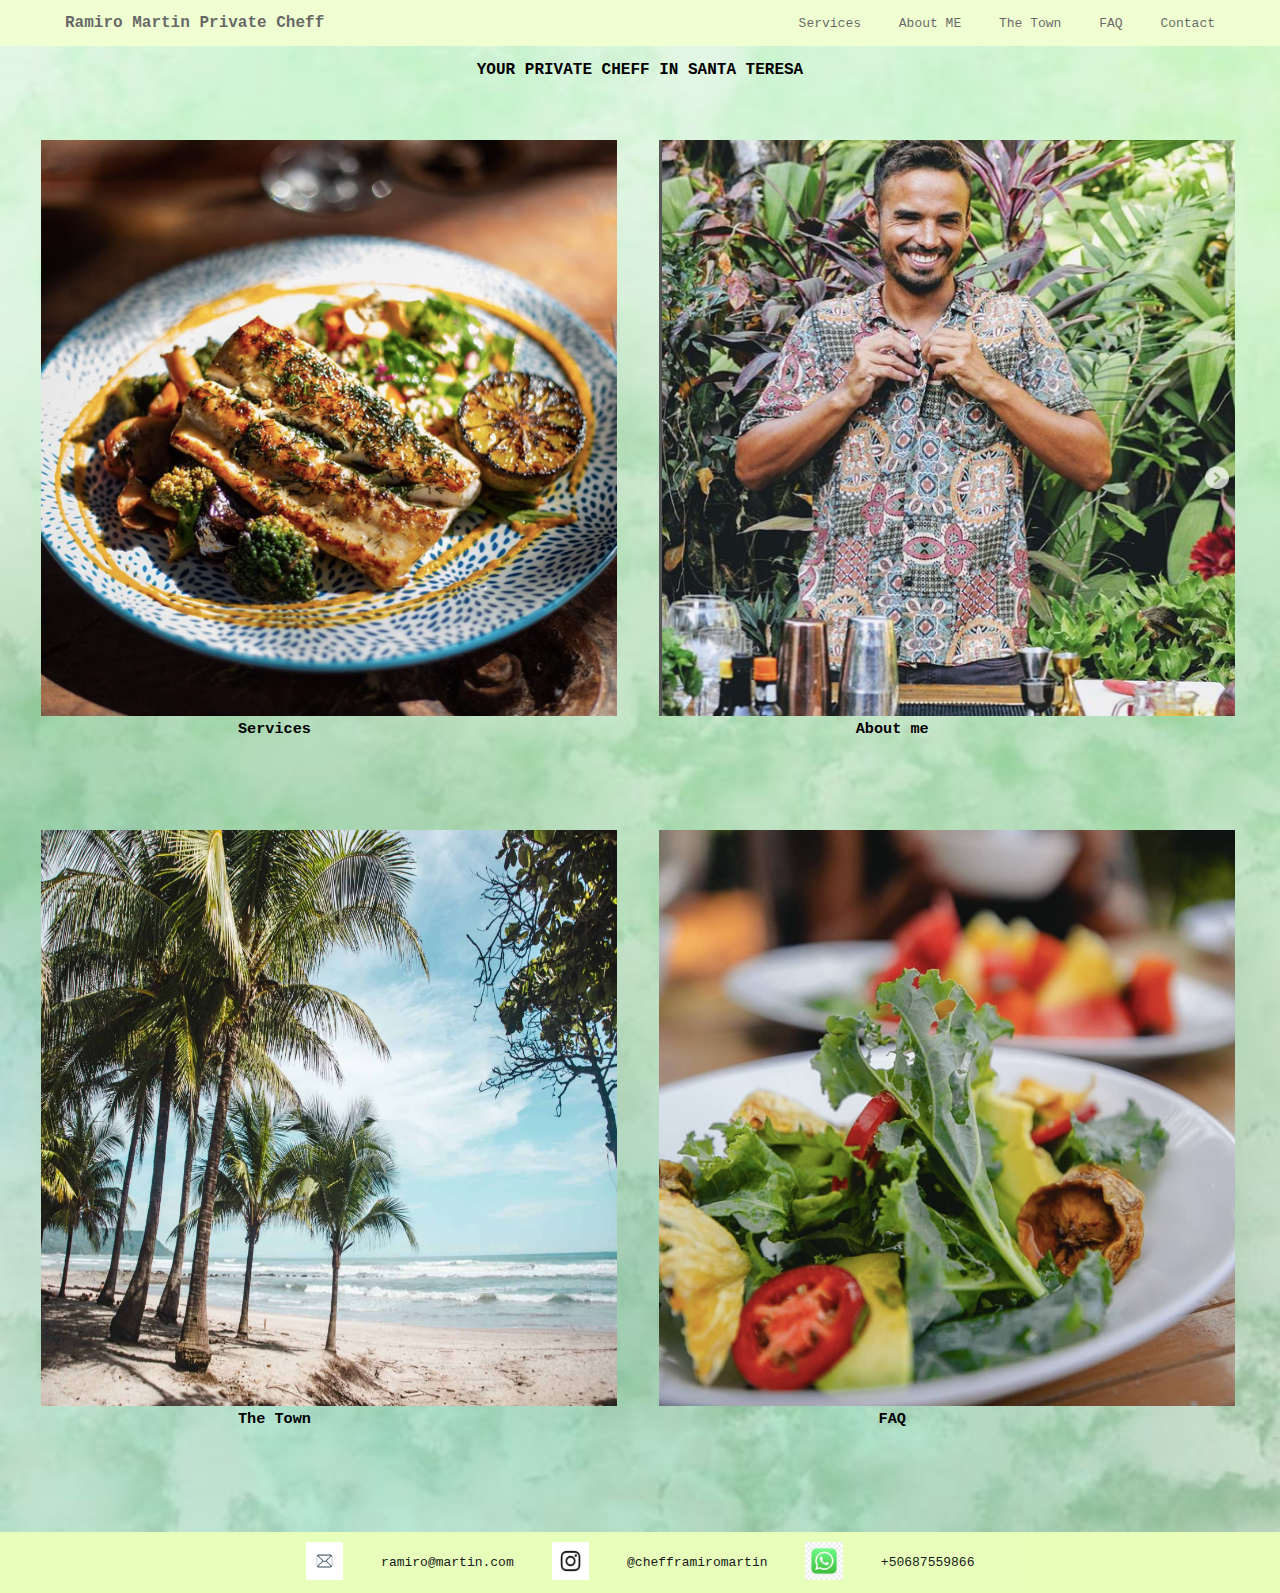
<file: index.html>
<!DOCTYPE html>
<html lang="en">

<head>
    <meta charset="UTF-8">
    <meta http-equiv="X-UA-Compatible" content="IE=edge">
    <meta name="viewport" content="width=device-width, initial-scale=1.0">
    <link rel="stylesheet" href="./css/style.css">
    <title>Private Cheff in Santa Teresa</title>
</head>

<body>
    <header>
        <h1>
            <a href="./index.html"> Ramiro Martin Private <strong>Cheff</strong></a>


        </h1>

        <nav>
            <ul>
                <li><a href="./pages/services.html">Services</a></li>
                <li><a href="./pages/aboutme.html">About ME</a></li>
                <li><a href="./pages/thetown.html">The Town</a></li>
                <li><a href="./pages/faq.html">FAQ</a></li>
                <li><a href="./pages/contact.html">Contact</a></li>
            </ul>

        </nav>

    </header>

    <main>


        <h2 class="titulo1">YOUR PRIVATE CHEFF IN SANTA TERESA</h2>

  
<section class="containerdivs">
        <div class="divIndex1">

            <a href="./pages/services.html"><img class="imagenesindex"  src="./imagenes/platopescado.png" alt="plato con comida"></a>
            <h3 >Services</h3>
        </div>

        <div class="divIndex1">

            <a href="./pages/aboutme.html"><img class="imagenesindex"  src="./imagenes/ramiro.png" alt="Hombre con Camisa"></a>
            <h3>About me  </h3>
        </div>

        <div class="divIndex1">
            <a href="./pages/thetown.html"><img class="imagenesindex"  src="./imagenes/thetown.jpeg" alt="Foto de Playa"></a>
            <h3>The Town</h3>
        </div>
        <div class="divIndex1">
            <a href="./pages/faq.html"><img class="imagenesindex" src="./imagenes/platoconensalada.png" alt="Plato con Comida"></a>
            <h3>FAQ</h3>
        </div>
    </section>

    </main>
    <footer>

        <div >
            <img class="logos" src="./imagenes/mailfooterlogo.jpeg" alt="logo email">
        </div>
        <div >
            <span>ramiro@martin.com</span>
        </div>

        <div >
            <img class="logos" src="./imagenes/instlogofooter.jpeg" alt="logo insta">
        </div>

        <div >
            <span>@chefframiromartin</span>
        </div>

        <div >
            <img class="logos" src="./imagenes/wsplogofooter.jpg" alt="logo whatsapp">
        </div>
        <div >
            <span>+50687559866</span>
        </div>
    </footer>


</body>

</html>
</file>
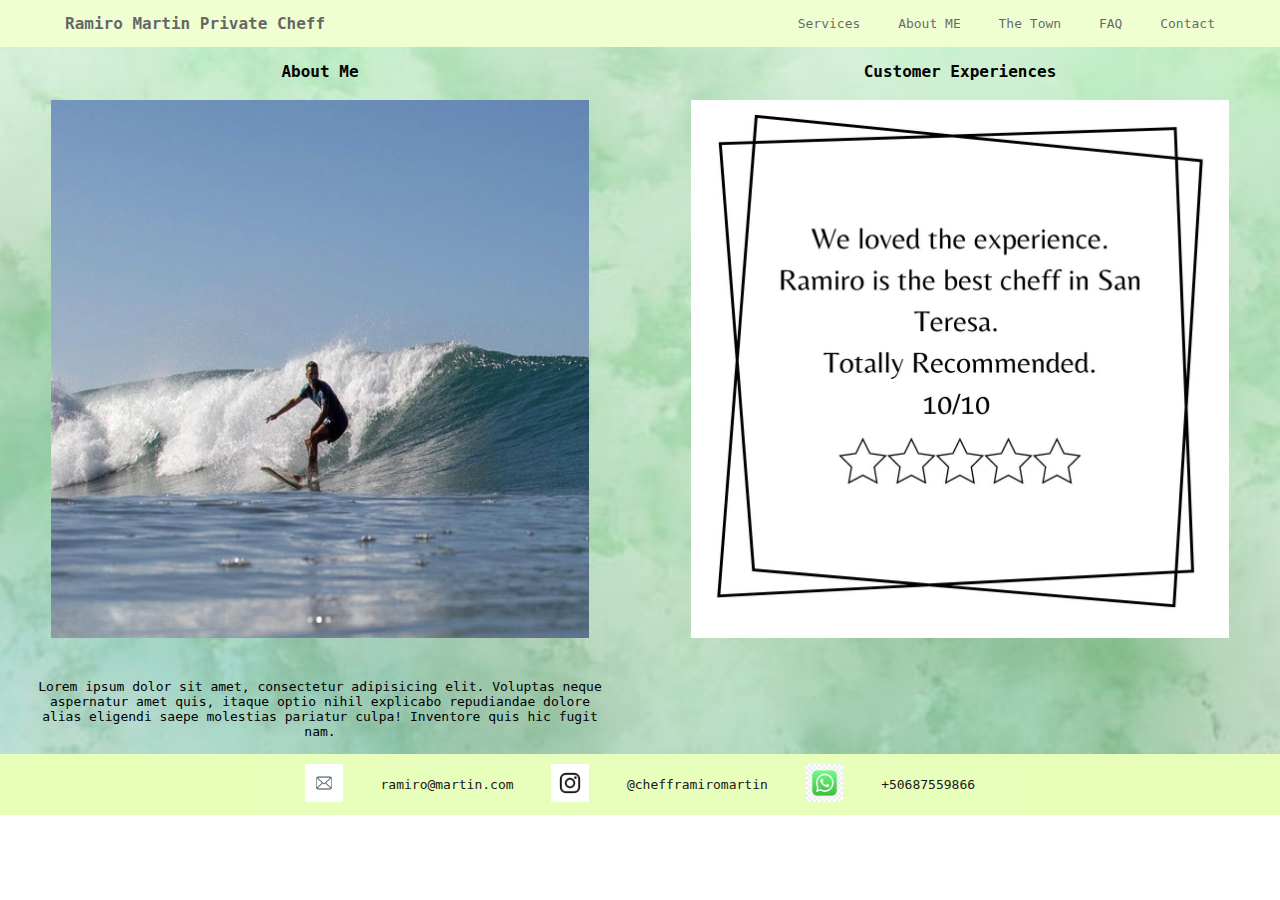
<file: pages/aboutme.html>
<!DOCTYPE html>
<html lang="en">

<head>
    <meta charset="UTF-8">
    <meta http-equiv="X-UA-Compatible" content="IE=edge">
    <meta name="viewport" content="width=device-width, initial-scale=1.0">
    <link rel="stylesheet" href="../css/style.css">
    <title>Ramiro Martin Cheff</title>
</head>

<body>
    <header>
        <h1>
            <a href="../index.html"> Ramiro Martin Private <strong>Cheff</strong></a>


        </h1>
        <nav>
            <ul>
                <li><a href="./services.html">Services</a></li>
                <li><a href="./pages/aboutme.html">About ME</a></li>
                <li><a href="./thetown.html">The Town</a></li>
                <li><a href="./faq.html">FAQ</a></li>
                <li><a href="./contact.html">Contact</a></li>
            </ul>

        </nav>

    </header>

    <main class="mainaboutme">

        <section>
            <h2>About Me</h2>
            <img src="../imagenes/ramirosurf.png" alt="hombre practicando surf" class="customerPhoto">
            <p>Lorem ipsum dolor sit amet, consectetur adipisicing elit. Voluptas neque aspernatur amet quis, itaque
                optio nihil explicabo repudiandae dolore alias eligendi saepe molestias pariatur culpa! Inventore quis
                hic fugit nam.</p>

        </section>

        <section>
            <h2>Customer Experiences</h2>

            <img  src="../imagenes/customerexperience.jpg" alt="imagen de texto" class="customerPhoto">

        </section>

    </main>

    <footer>

        <div >
            <img class="logos" src="../imagenes/mailfooterlogo.jpeg" alt="logo email">
        </div>
        <div >
            <span>ramiro@martin.com</span>
        </div>

        <div >
            <img class="logos" src="../imagenes/instlogofooter.jpeg" alt="logo insta">
        </div>

        <div >
            <span>@chefframiromartin</span>
        </div>

        <div >
            <img class="logos" src="../imagenes/wsplogofooter.jpg" alt="logo whatsapp">
        </div>
        <div >
            <span>+50687559866</span>
        </div>
    </footer>



</body>

</html>
</file>
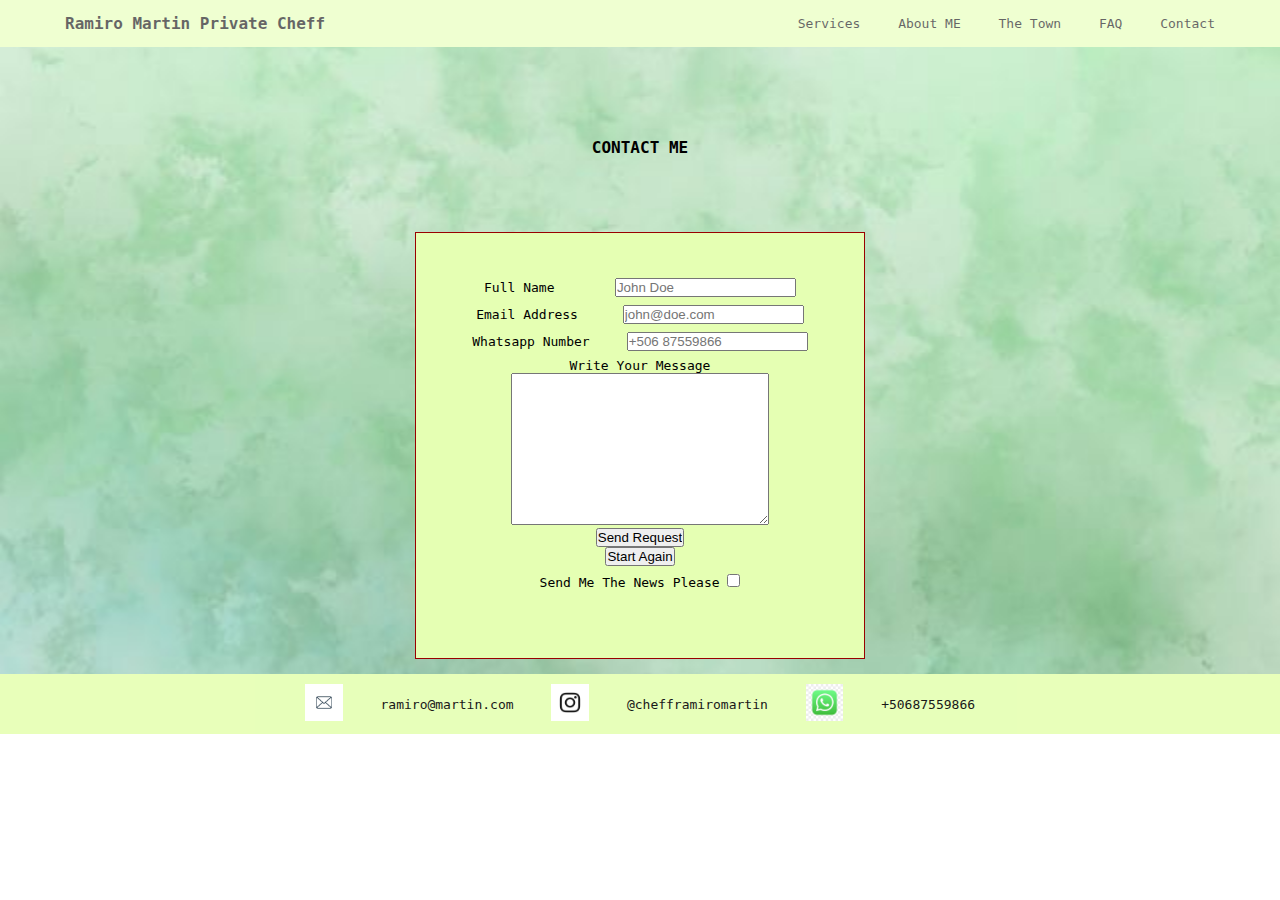
<file: pages/contact.html>
<!DOCTYPE html>
<html lang="en">

<head>
    <meta charset="UTF-8">
    <meta http-equiv="X-UA-Compatible" content="IE=edge">
    <meta name="viewport" content="width=device-width, initial-scale=1.0">
    <link rel="stylesheet" href="../css/style.css">
    <title>RM Contact</title>
</head>

<body>
    <header>
        <h1>
            <a href="../index.html"> Ramiro Martin Private <strong>Cheff</strong></a>


        </h1>
        <nav>
            <ul>
                <li><a href="./services.html" >Services</a></li>
                <li><a href="./aboutme.html" >About ME</a></li>
                <li><a href="./thetown.html">The Town</a></li>
                <li><a href="./faq.html" >FAQ</a></li>
                <li><a href="./contact.html" >Contact</a></li>
            </ul>

        </nav>

    </header>

    <main>


        <h2 class="h2contactme">CONTACT ME</h2>

        <form class="formcontactme" action="">

            <div class="divform">
                <label for="nombrecompleto">Full Name</label>
                <input type="text" id="nombrecompleto" placeholder="John Doe">
            </div>

            <div class="divform">
                <label for="mail">Email Address</label>
                <input type="email" name="" id="mail" placeholder="john@doe.com" required>
            </div>
            
            <div class="divform" >
                <label for="telefono">Whatsapp Number</label>
                <input type="tel" name="" id="telefono" placeholder="+506 87559866" required>
            </div>
            
            <div class="divformtexto">
                <label for="mensajetexto">Write Your Message</label>
                <textarea name="mensajetexto" id="mensajetexto" cols="30" rows="10"></textarea>
            </div>
            
            <div > 
                <input type="submit" value="Send Request">
            </div>
            
            <div >
                <input type="reset" value="Start Again">
            </div>
            
            <div class="divcheck">
                <label for="checkboxnews">Send Me The News Please</label>
                <input type="checkbox" value="Yes please" id="checkboxnews">
            </div>

        </form>


    </main>

    <footer>

        <div >
            <img class="logos" src="../imagenes/mailfooterlogo.jpeg" alt="logo email">
        </div>
        <div >
            <span>ramiro@martin.com</span>
        </div>

        <div >
            <img class="logos" src="../imagenes/instlogofooter.jpeg" alt="logo insta">
        </div>

        <div >
            <span>@chefframiromartin</span>
        </div>

        <div >
            <img class="logos" src="../imagenes/wsplogofooter.jpg" alt="logo whatsapp">
        </div>
        <div >
            <span>+50687559866</span>
        </div>
    </footer>



</body>

</html>
</file>
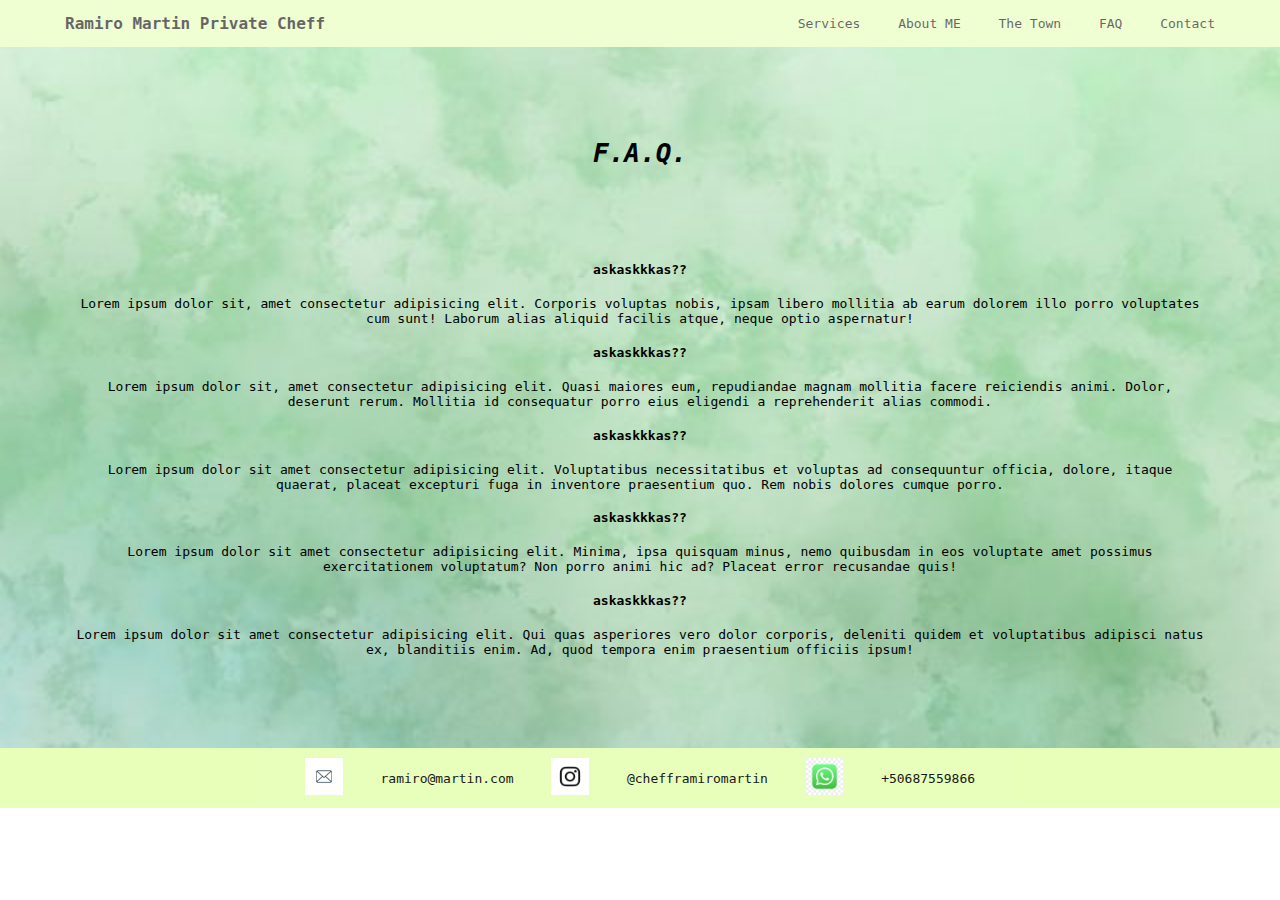
<file: pages/faq.html>
<!DOCTYPE html>
<html lang="en">

<head>
    <meta charset="UTF-8">
    <meta http-equiv="X-UA-Compatible" content="IE=edge">
    <meta name="viewport" content="width=device-width, initial-scale=1.0">
    <link rel="stylesheet" href="../css/style.css">
    <title>F.A.Q.</title>
</head>

<body>

    <header>
        <h1>
            <a href="../index.html"> Ramiro Martin Private <strong>Cheff</strong></a>


        </h1>
        <nav>
            <ul>
                <li><a href="./services.html">Services</a></li>
                <li><a href="./aboutme.html">About ME</a></li>
                <li><a href="./thetown.html">The Town</a></li>
                <li><a href="./faq.html">FAQ</a></li>
                <li><a href="./contact.html">Contact</a></li>
            </ul>

        </nav>

    </header>
    <main>

        <h2 class="h2faq">F.A.Q.</h2>

        <section class="faq">
            <p><strong>askaskkkas??</strong></p>
            <P>Lorem ipsum dolor sit, amet consectetur adipisicing elit. Corporis voluptas nobis, ipsam libero mollitia
                ab earum dolorem illo porro voluptates cum sunt! Laborum alias aliquid facilis atque, neque optio
                aspernatur!</P>
                <p><strong>askaskkkas??</strong></p>
            <P>Lorem ipsum dolor sit, amet consectetur adipisicing elit. Quasi maiores eum, repudiandae magnam mollitia
                facere reiciendis animi. Dolor, deserunt rerum. Mollitia id consequatur porro eius eligendi a
                reprehenderit alias commodi.</P>
                <p><strong>askaskkkas??</strong></p>
            <P>Lorem ipsum dolor sit amet consectetur adipisicing elit. Voluptatibus necessitatibus et voluptas ad
                consequuntur officia, dolore, itaque quaerat, placeat excepturi fuga in inventore praesentium quo. Rem
                nobis dolores cumque porro.</P>
                <p><strong>askaskkkas??</strong></p>
            <P>Lorem ipsum dolor sit amet consectetur adipisicing elit. Minima, ipsa quisquam minus, nemo quibusdam in
                eos voluptate amet possimus exercitationem voluptatum? Non porro animi hic ad? Placeat error recusandae
                quis!</P>
                <p><strong>askaskkkas??</strong></p>
            <P>Lorem ipsum dolor sit amet consectetur adipisicing elit. Qui quas asperiores vero dolor corporis,
                deleniti quidem et voluptatibus adipisci natus ex, blanditiis enim. Ad, quod tempora enim praesentium
                officiis ipsum!</P>


        </section>


    </main>

    <footer>

        <div>
            <img class="logos" src="../imagenes/mailfooterlogo.jpeg" alt="logo email">
        </div>
        <div>
            <span>ramiro@martin.com</span>
        </div>

        <div>
            <img class="logos" src="../imagenes/instlogofooter.jpeg" alt="logo insta">
        </div>

        <div>
            <span>@chefframiromartin</span>
        </div>

        <div>
            <img class="logos" src="../imagenes/wsplogofooter.jpg" alt="logo whatsapp">
        </div>
        <div>
            <span>+50687559866</span>
        </div>
    </footer>



</body>

</html>
</file>
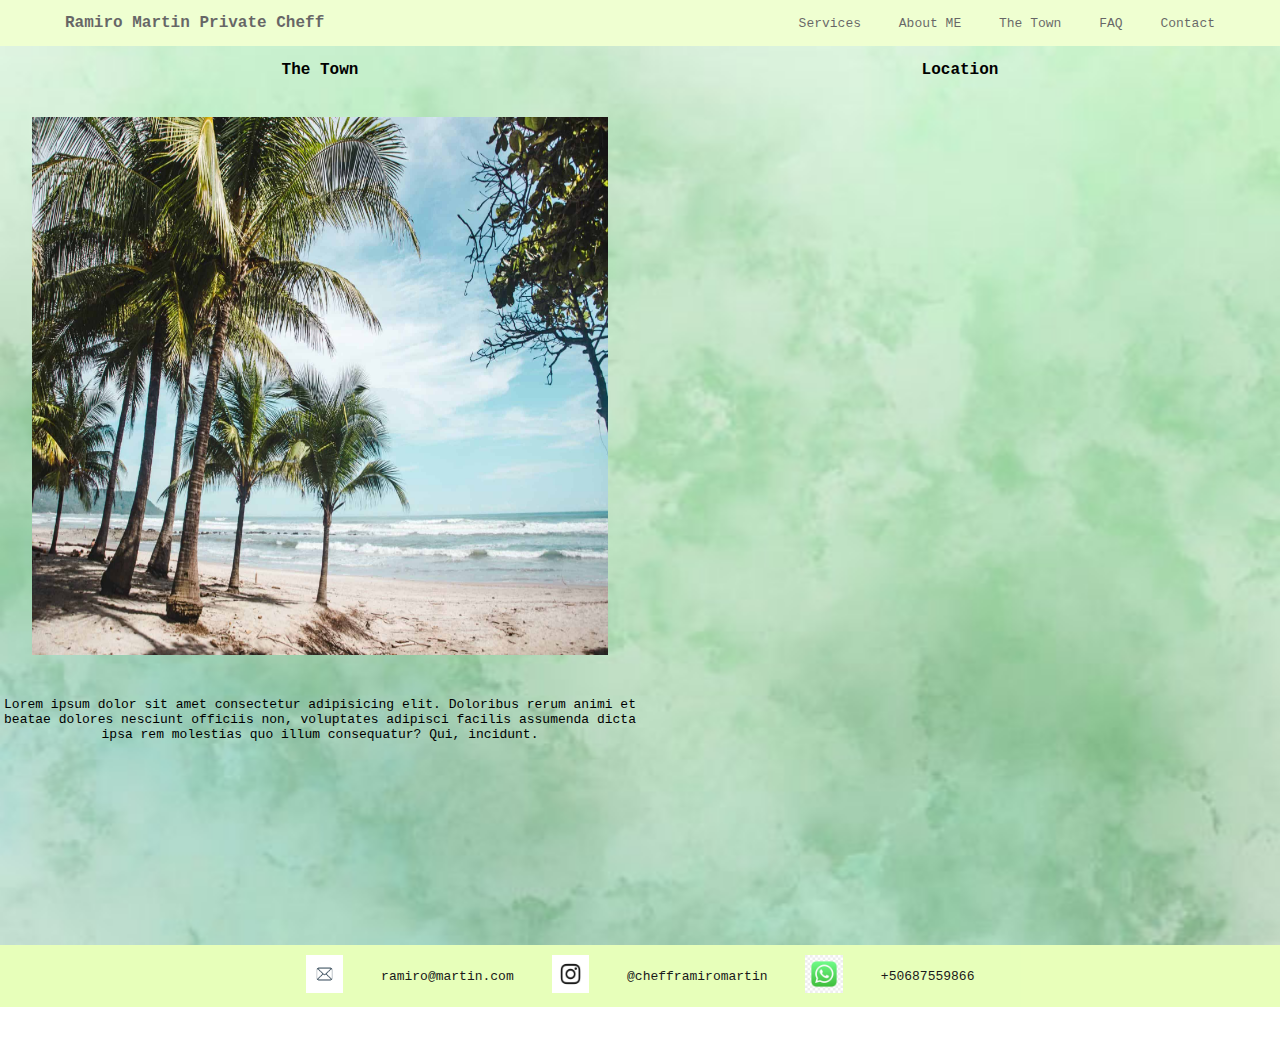
<file: pages/thetown.html>
<!DOCTYPE html>
<html lang="en">

<head>
    <meta charset="UTF-8">
    <meta http-equiv="X-UA-Compatible" content="IE=edge">
    <meta name="viewport" content="width=device-width, initial-scale=1.0">
    <link rel="stylesheet" href="../css/style.css">
    <title>Santa Teresa Costa Rica</title>
</head>

<body>
    <header>
        <h1>
            <a href="../index.html"> Ramiro Martin Private <strong>Cheff</strong></a>


        </h1>
        <nav>
            <ul>
                <li><a href="./services.html">Services</a></li>
                <li><a href="./aboutme.html">About ME</a></li>
                <li><a href="./thetown.html">The Town</a></li>
                <li><a href="./faq.html">FAQ</a></li>
                <li><a href="./contact.html">Contact</a></li>
            </ul>

        </nav>

    </header>

    <main>
        <div class="divthetown">
            <section class="span2">
                <h2>The Town</h2>

                <img class="fotoTheTown" src="../imagenes/thetown.jpeg" alt="">
                <p class="textothetown">Lorem ipsum dolor sit amet consectetur adipisicing elit. Doloribus rerum animi et beatae dolores
                    nesciunt
                    officiis non, voluptates adipisci facilis assumenda dicta ipsa rem molestias quo illum consequatur?
                    Qui,
                    incidunt.</p>
            </section>

            <section>
                <h2>Location</h2>

                <iframe class="mapa"
                    src="https://www.google.com/maps/embed?pb=!1m18!1m12!1m3!1d15733.651101252217!2d-85.17760281420084!3d9.645726643912171!2m3!1f0!2f0!3f0!3m2!1i1024!2i768!4f13.1!3m3!1m2!1s0x8f9f6e5fe79b2d3b%3A0x1fd6d03ba10d8d85!2sPlaya%20Santa%20Teresa%2C%20Provincia%20de%20Puntarenas!5e0!3m2!1ses!2scr!4v1667972141232!5m2!1ses!2scr"
                    width="600" height="450" style="border:0;" allowfullscreen="" loading="lazy"
                    referrerpolicy="no-referrer-when-downgrade"></iframe>

            </section>

            <section >
                <iframe width="560" height="280" src="https://www.youtube.com/embed/QZKymHBaRs8"
                    title="YouTube video player" frameborder="0"
                    allow="accelerometer; autoplay; clipboard-write; encrypted-media; gyroscope; picture-in-picture"
                    allowfullscreen></iframe>
    


        </div>
        

        </section>

    </main>

    <footer>

        <div>
            <img class="logos" src="../imagenes/mailfooterlogo.jpeg" alt="logo email">
        </div>
        <div>
            <span>ramiro@martin.com</span>
        </div>

        <div>
            <img class="logos" src="../imagenes/instlogofooter.jpeg" alt="logo insta">
        </div>

        <div>
            <span>@chefframiromartin</span>
        </div>

        <div>
            <img class="logos" src="../imagenes/wsplogofooter.jpg" alt="logo whatsapp">
        </div>
        <div>
            <span>+50687559866</span>
        </div>
    </footer>



</body>

</html>
</file>
<file: css/style.css>
* {
    margin: 0;
    padding: 0;
    box-sizing: border-box;
}

ul,
ol {
    list-style: none;
}

a {
    text-decoration: none;

    color: black;

}

/* MI CSS ESTA SIN TERMINAR. REALMENTE ME COSTO MUCHO MAS DE LO QUE PENSABA Y NO TUVE TIEMPO DE HACERLO PERFECTO */


/* HEADER */


header {

    opacity: 0.6;
    font-family: monospace;
    padding: 14px;
    padding-left: 45px;
    padding-right: 65px;
    display: flex;
    flex-direction: row;
    align-items: center;
    justify-content: space-between;
    gap: 0.2cm;
    position: sticky;
    top: 0px;
    background-color: #e5ffb3;
}

header h1 {
    font-size: large;
}

header nav ul {
    display: flex;
    flex-direction: row;
    justify-content: flex-end;
    gap: 0.8cm;
    ;
}

/* GALERIA INDEX*/
main {
    background-image: url("../imagenes/fondogreen.jpeg");
    height: auto;
    background-repeat: no-repeat;
    background-size: cover;
    background-position: center;
    text-align: center;
    padding-top: 15px;
    padding-bottom: 15px;
    font-family: monospace;
}

.titulo1 {
    padding-bottom: 15px;
}


.divIndex1 {
    display: flex;
    flex-direction: column;
    justify-content: center;
    align-items: stretch;
}

footer {
    font-family: monospace;
    background-color: #e5ffb3;
    opacity: 0.9;
    display: flex;
    flex-direction: row;
    justify-content: center;
    align-items: center;
    gap: 0cm;
    padding: 10px;
    width: 100%;
    bottom: 0;
}

.imagenesindex {
    width: 45vw;
    height: 45vw;

}


.containerdivs {
    display: flex;
    flex-direction: column;
    align-items: center;
    gap: 15px;

}

/*services*/

.sectionservices {
    padding: 0.5cm;

}

main section p {
    padding-top: 0.5cm;
}



/* FOOTER */


.logos {
    width: 1cm;
    height: 1cm;
}

/* RESPONSIVE INDEX Y SERVICES*/


/*INDEX*/
/*TUVE QUE PONER UN PADDING RIGHT PARA QUE QUEDE CENTRADO.NO ENTIENDO PQ CUANDO PONGO CENTER SE ME PONE MAS HACIA LA IZQUIERDA*/

@media (min-width: 750px) {
    .containerdivs {
        padding-top: 2cm;
        display: grid;
        grid-template-columns: 40% 40%;
        grid-template-rows: 40% 40%;
        gap: 4cm;
        justify-content: center;
        padding-right: 3cm;
    }

    header {

        opacity: 0.6;
        font-family: monospace;
        padding: 14px;
        padding-left: 65px;
        padding-right: 65px;
        display: flex;
        flex-direction: row;
        align-items: center;
        justify-content: space-between;
        gap: 0.8cm;
        position: sticky;
        top: 0px;
        background-color: #e5ffb3;
    }

    header nav ul {
        display: flex;
        flex-direction: row;
        justify-content: flex-end;
        gap: 1cm;
        ;
    }

    footer {
        font-family: monospace;
        background-color: #e5ffb3;
        opacity: 0.9;
        display: flex;
        flex-direction: row;
        justify-content: center;
        align-items: center;
        gap: 1cm;
        padding: 10px;
        width: 100%;
        bottom: 0;
    }

    h1 {
        font-size: larger;
    }

    h2 {
        font-size: large;
    }



}

/*FAQ*/
.faq {
    padding: 2cm;
}

.h2faq {
    font-size: xx-large;
    font-style: oblique;
    padding-top: 2cm;
}

/*CONTACT ME */

.h2contactme {
    padding: 2cm;
}

/*no comprendo como puedo alinear perfectamente el formulario para que quede perfecto
alinear el texto. cambiar el tamanio de los cuadros para completar y que quede todo igual*/

/*tampoco me doy cuenta como puedo hacer mas espacio debajo del cuadro para que el footer quede pegado abajo.*/

.formcontactme {

    border: 1px solid #990000;
    background-color: #e5ffb3;
    width: 450px;
    margin: auto;
    padding: 1cm;
    padding-bottom: 1.8cm


    ;

}

.divform{
    padding-top: 0.2cm;
    display: flex;
    align-items: center;
justify-content: space-around;}

.divformtexto{
    padding-top: 0.2cm;
}
.divcheck{
    padding-top: 0.2cm;
}

/*The Town*/

.fotoTheTown {
    
width: 45vw;
height: 45vw;
padding-top: 1cm;
}
.mapa{
padding-top: 1cm;
}
.divthetown{
    display: grid;
    grid-template-columns: 50% 50%;
    grid-template-rows: 50% 50%;
    justify-content: center;
    row-gap: 3cm;
    
}
.span2{
    grid-row: 1/3;
}
.textothetown{
    padding-top: 1cm;
}

/*About me */

.mainaboutme{
    display: grid;
    grid-template-columns: 45% 45%;
    justify-content: space-around;
}

.customerPhoto{
    height: 45vw;
    width: 45vw;
    padding: 0.5cm;
}
</file>
